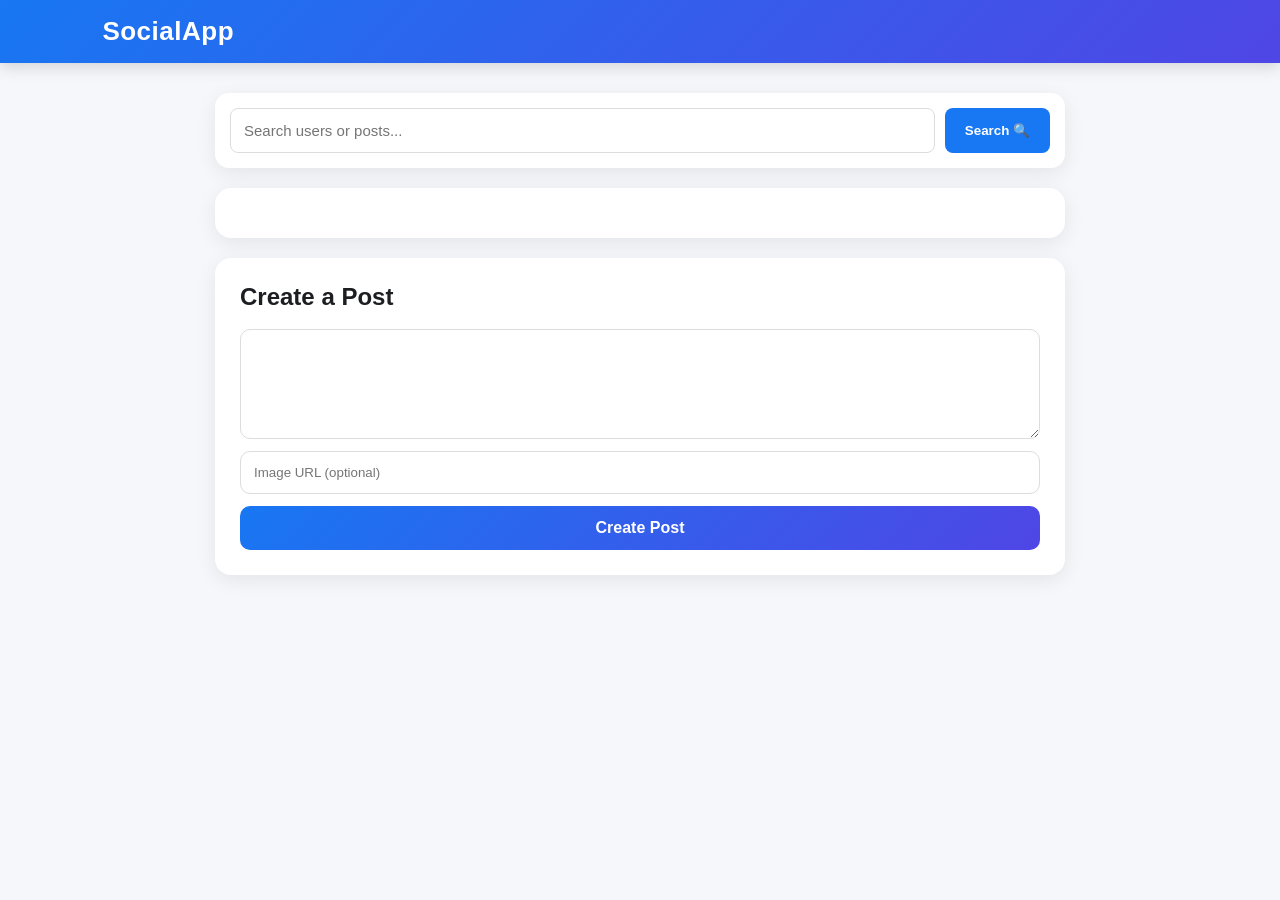
<file: frontend/index.html>
<!DOCTYPE html>
<html lang="en">

<head>

    <meta charset="UTF-8">

    <meta name="viewport"
        content="width=device-width, initial-scale=1.0">

    <title>Home - SocialApp</title>

    <link rel="stylesheet"
        href="css/style.css">

</head>

<body>

    <header class="navbar">

        <h1>SocialApp</h1>

        <nav id="nav-links">

        </nav>

    </header>


    <main class="container">

        <!-- Search Section -->

        <section class="search-section">

            <input
                type="text"
                id="search-input"
                placeholder="Search users or posts..."
            >

            <button id="search-btn">

                Search 🔍

            </button>

        </section>

        <!-- Search Results -->

        <div
            id="search-results">

        </div>

        <!-- User Welcome -->
        <section id="user-section">

        </section>


        <!-- Create Post -->
        <section
            class="create-post"
            id="create-post-section">

            <h2>Create a Post</h2>


            <form id="post-form">

                <textarea
                    id="post-content"
                    placeholder="What's on your mind?"
                    required>
                </textarea>


                <input
                    type="text"
                    id="post-image"
                    placeholder="Image URL (optional)"
                >


                <button type="submit">
                    Create Post
                </button>

            </form>


            <p id="post-message"></p>

        </section>


        <!-- All Posts -->
        <section id="posts-container">

        </section>

    </main>


    <script src="js/main.js"></script>

</body>

</html>
</file>
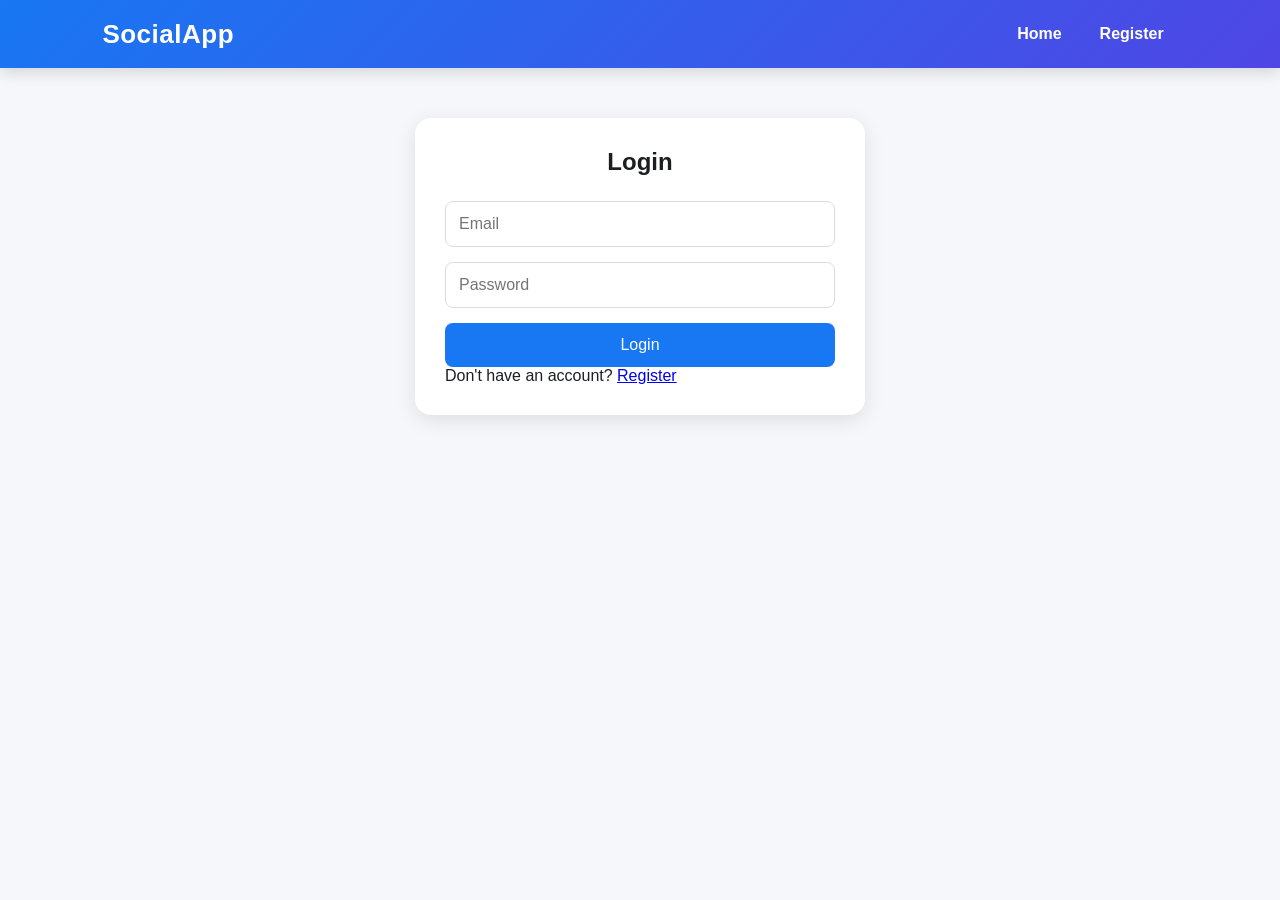
<file: frontend/edit-profile.html>
<!DOCTYPE html>
<html lang="en">

<head>

    <meta charset="UTF-8">

    <meta name="viewport"
        content="width=device-width, initial-scale=1.0">

    <title>Edit Profile - SocialApp</title>

    <link
        rel="stylesheet"
        href="css/style.css">

</head>

<body>

    <header class="navbar">

        <h1>
            SocialApp
        </h1>

        <nav>

            <a href="index.html">
                Home
            </a>

            <a id="profile-link">
                My Profile
            </a>

        </nav>

    </header>


    <main class="form-container">

        <h2>
            Edit Profile
        </h2>


        <form id="edit-profile-form">

            <input
                type="text"
                id="name"
                placeholder="Your Name"
                required
            >


            <textarea
                id="bio"
                placeholder="Write something about yourself..."
                rows="5">
            </textarea>


            <input
                type="text"
                id="profileImage"
                placeholder="Profile Image URL"
            >


            <button
                type="submit">

                Update Profile

            </button>

        </form>


        <p id="message"></p>

    </main>


    <script
        src="js/edit-profile.js">
    </script>

</body>

</html>
</file>
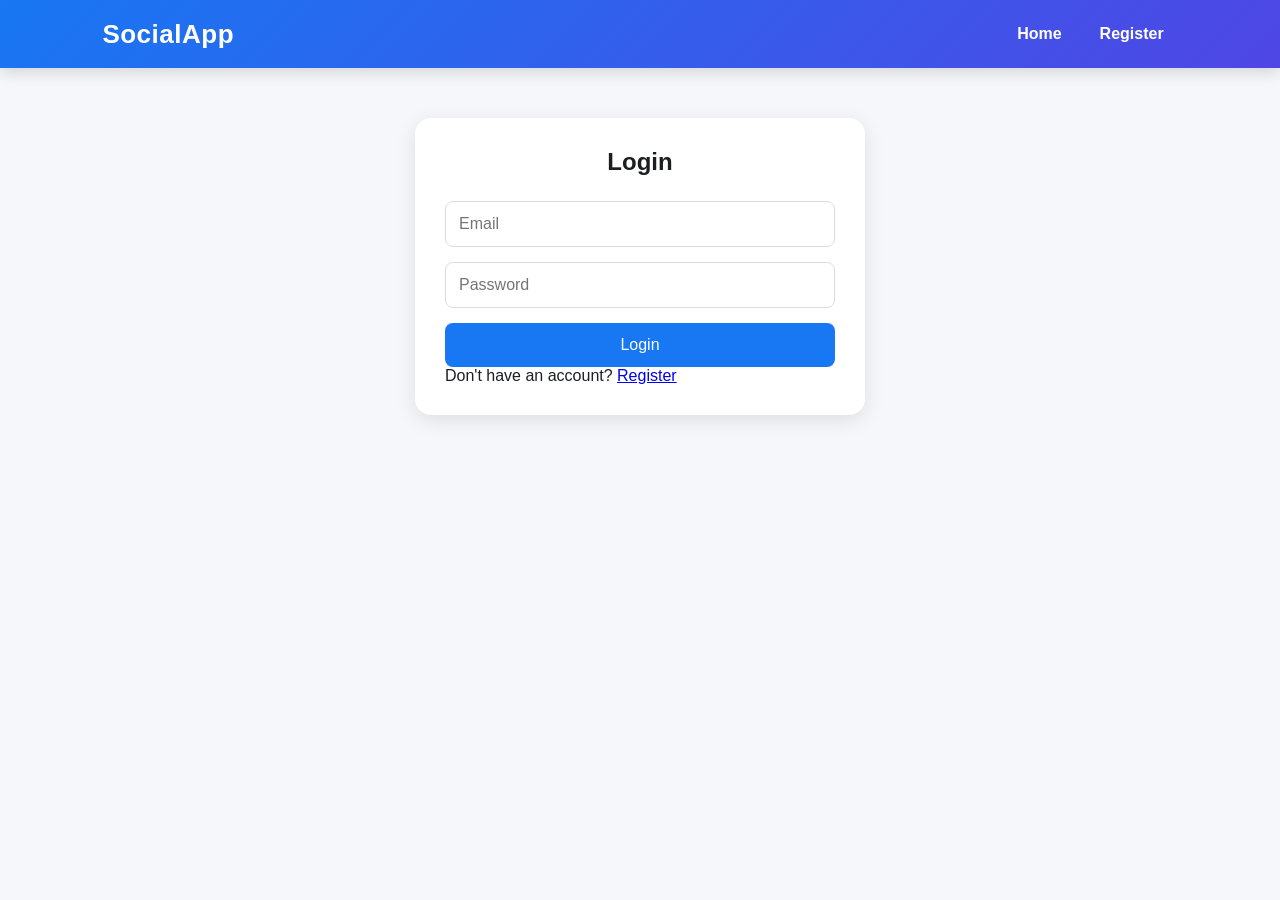
<file: frontend/login.html>
<!DOCTYPE html>
<html lang="en">

<head>

    <meta charset="UTF-8">

    <meta name="viewport"
        content="width=device-width, initial-scale=1.0">

    <title>Login - SocialApp</title>

    <link rel="stylesheet"
        href="css/style.css">

</head>

<body>

    <header class="navbar">

        <h1>SocialApp</h1>

        <nav>

            <a href="index.html">
                Home
            </a>

            <a href="register.html">
                Register
            </a>

        </nav>

    </header>


    <main class="form-container">

        <h2>Login</h2>


        <form id="login-form">

            <input
                type="email"
                id="email"
                placeholder="Email"
                required
            >


            <input
                type="password"
                id="password"
                placeholder="Password"
                required
            >


            <button type="submit">
                Login
            </button>

        </form>


        <p id="message"></p>


        <p>
            Don't have an account?

            <a href="register.html">
                Register
            </a>

        </p>

    </main>


    <script src="js/login.js"></script>

</body>

</html>
</file>
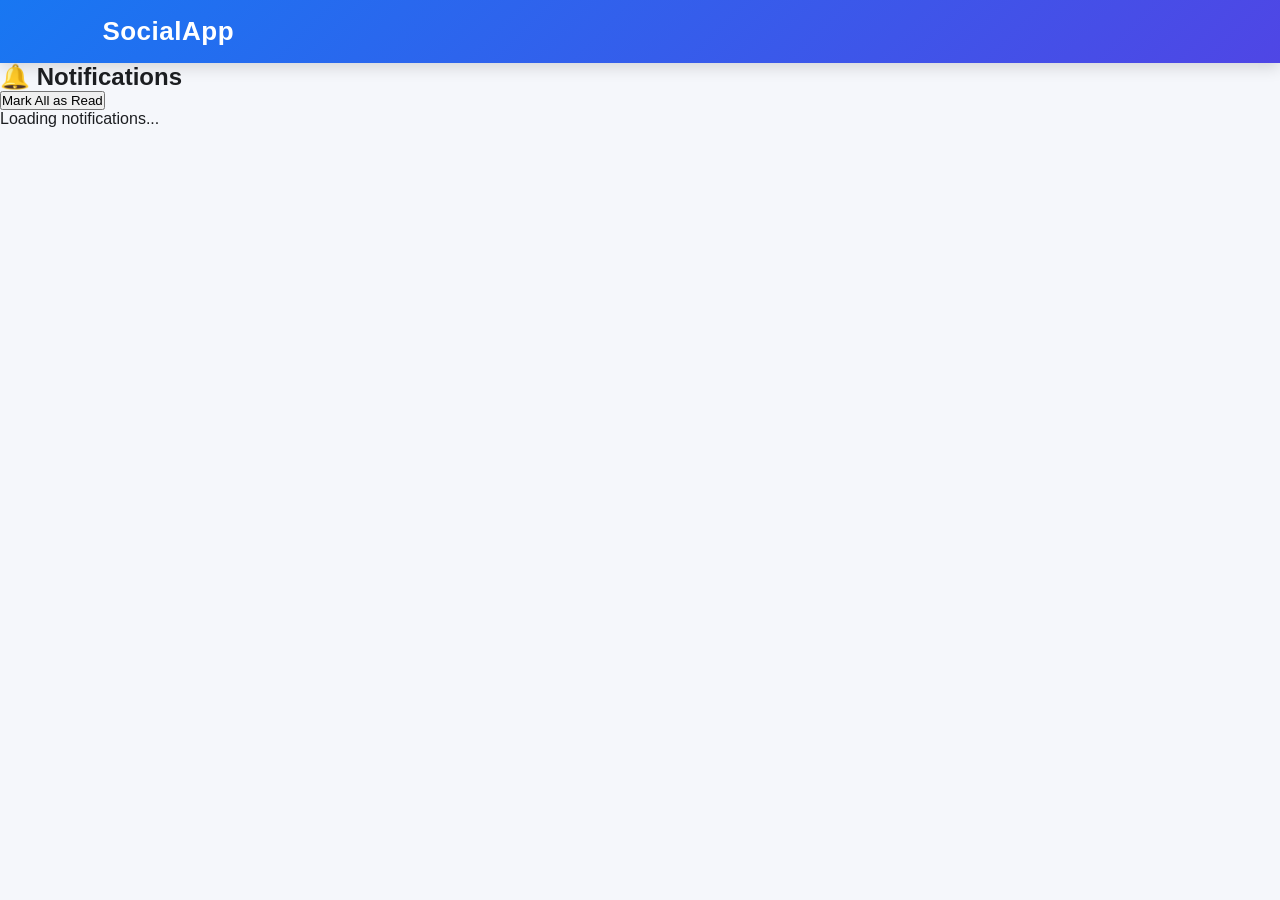
<file: frontend/notifications.html>
<!DOCTYPE html>
<html lang="en">

<head>

    <meta charset="UTF-8">

    <meta name="viewport"
        content="width=device-width, initial-scale=1.0">

    <title>
        Notifications - SocialApp
    </title>

    <link
        rel="stylesheet"
        href="css/style.css">

</head>

<body>


    <!-- ===============================
         NAVBAR
    ================================ -->

    <header class="navbar">

        <h1>
            SocialApp
        </h1>


        <nav id="nav-links">

        </nav>

    </header>


    <!-- ===============================
         NOTIFICATIONS
    ================================ -->

    <main class="notifications-container">


        <div class="notifications-header">

            <h2>
                🔔 Notifications
            </h2>


            <button
                id="mark-all-read-btn">

                Mark All as Read

            </button>

        </div>


        <div
            id="notifications-container">

            Loading notifications...

        </div>


    </main>


    <!-- ===============================
         JAVASCRIPT
    ================================ -->

    <script
        src="js/notifications.js">

    </script>


</body>

</html>
</file>
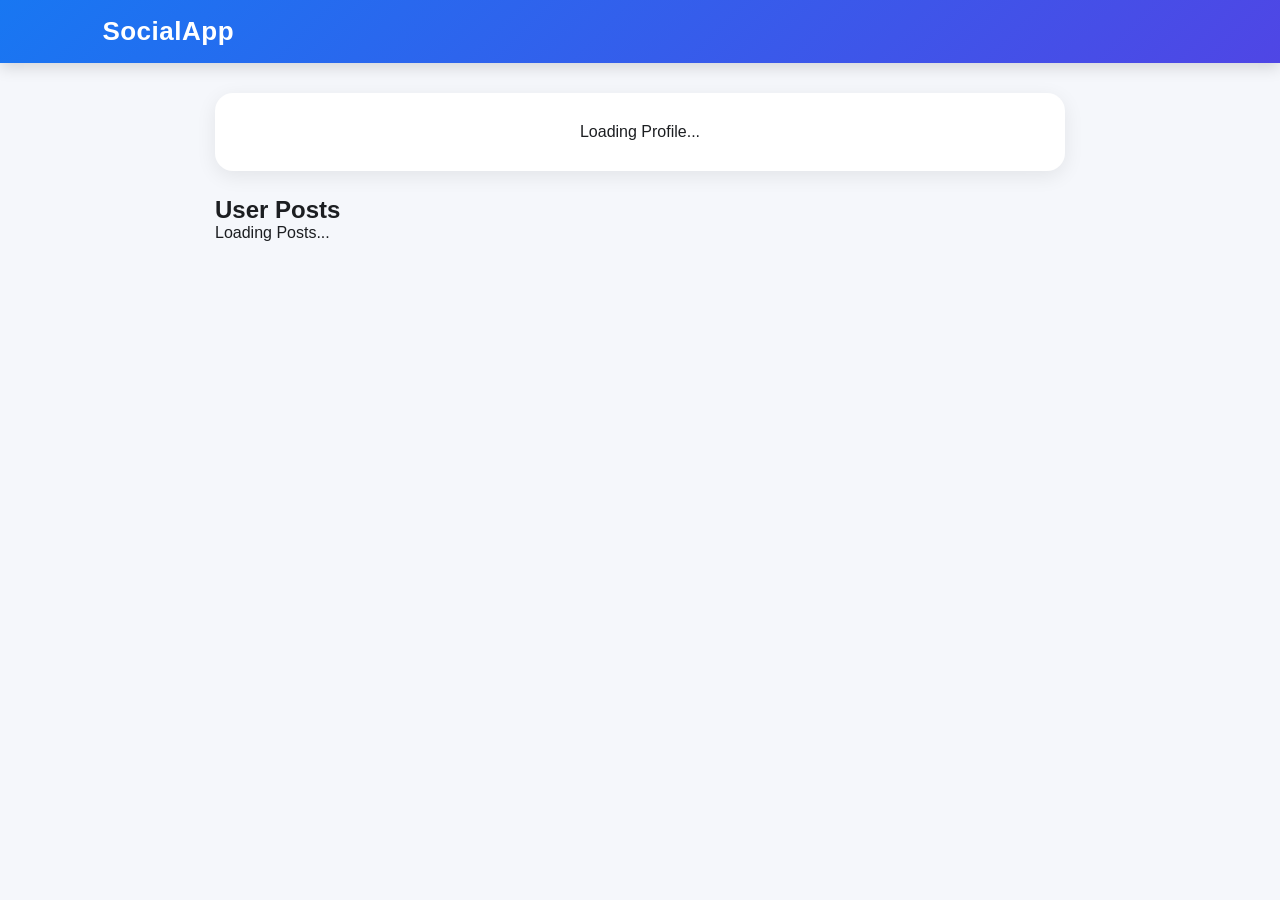
<file: frontend/profile.html>
<!DOCTYPE html>
<html lang="en">

<head>

    <meta charset="UTF-8">

    <meta name="viewport"
        content="width=device-width, initial-scale=1.0">

    <title>
        Profile - SocialApp
    </title>


    <link
        rel="stylesheet"
        href="css/style.css">

</head>


<body>


    <!-- ===============================
         NAVBAR
    ================================ -->

    <header class="navbar">


        <h1>
            SocialApp
        </h1>


        <nav
            id="nav-links">

        </nav>


    </header>


    <!-- ===============================
         PROFILE
    ================================ -->

    <main
        class="profile-container">


        <!-- Profile Information -->

        <section
            id="profile-info"
            class="profile-card">


            Loading Profile...


        </section>

        <!-- Followers / Following List -->

        <section
            id="user-list-section"
            class="user-list-section">

        </section>


        <!-- User Posts -->

        <section
            class="user-posts-section">


            <h2>

                User Posts

            </h2>


            <div
                id="posts-container">


                Loading Posts...


            </div>


        </section>


    </main>


    <!-- JavaScript -->

    <script
        src="js/profile.js">

    </script>


</body>


</html>
</file>
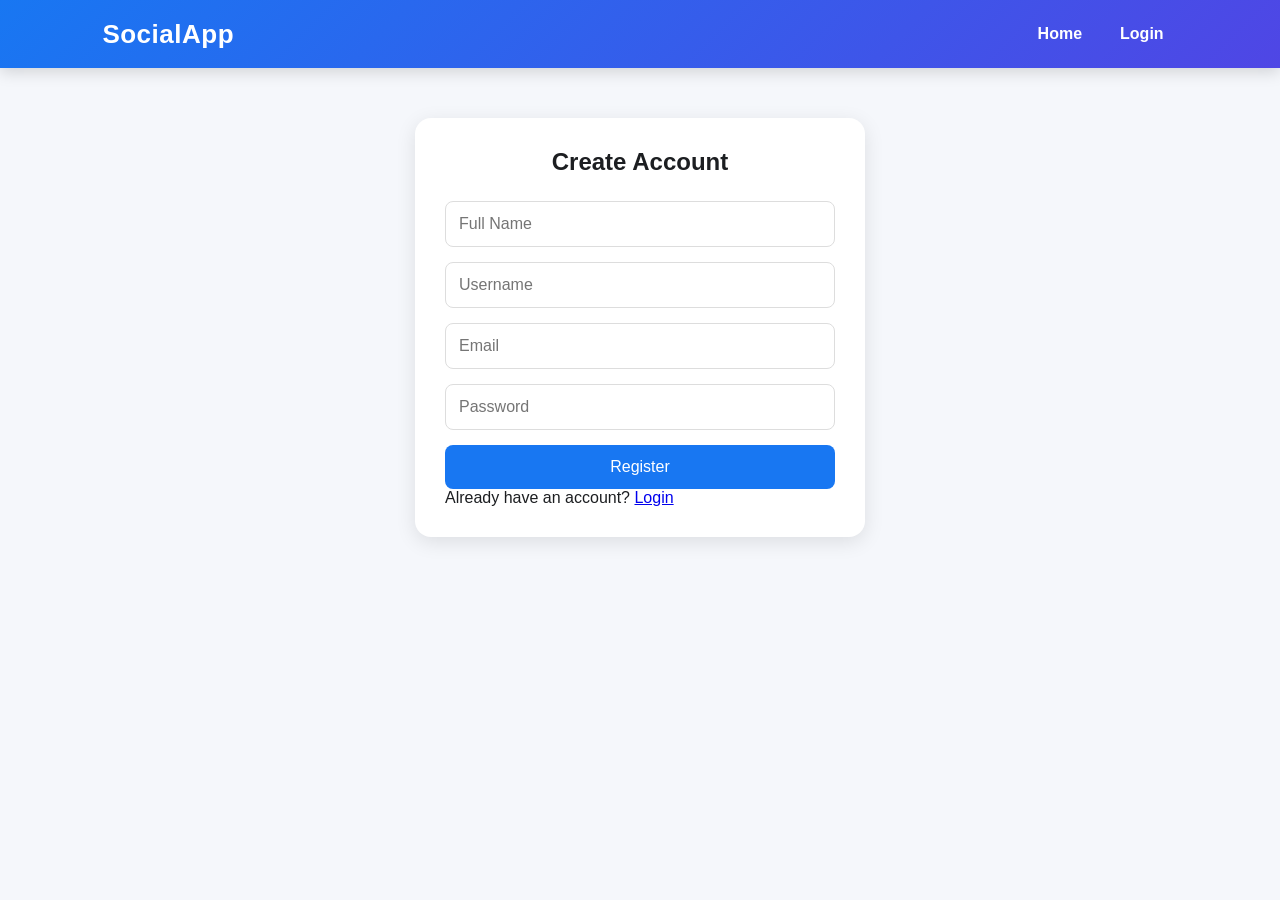
<file: frontend/register.html>
<!DOCTYPE html>
<html lang="en">

<head>

    <meta charset="UTF-8">

    <meta name="viewport"
        content="width=device-width, initial-scale=1.0">

    <title>Register - SocialApp</title>

    <link rel="stylesheet"
        href="css/style.css">

</head>

<body>

    <header class="navbar">

        <h1>SocialApp</h1>

        <nav>

            <a href="index.html">
                Home
            </a>

            <a href="login.html">
                Login
            </a>

        </nav>

    </header>


    <main class="form-container">

        <h2>Create Account</h2>


        <form id="register-form">

            <input
                type="text"
                id="name"
                placeholder="Full Name"
                required
            >


            <input
                type="text"
                id="username"
                placeholder="Username"
                required
            >


            <input
                type="email"
                id="email"
                placeholder="Email"
                required
            >


            <input
                type="password"
                id="password"
                placeholder="Password"
                required
            >


            <button type="submit">
                Register
            </button>

        </form>


        <p id="message"></p>


        <p>
            Already have an account?

            <a href="login.html">
                Login
            </a>

        </p>

    </main>


    <script src="js/register.js"></script>

</body>

</html>
</file>
<file: frontend/css/style.css>
/* RESET */

* {
    margin: 0;
    padding: 0;
    box-sizing: border-box;
}


/* BODY */

body {
    font-family: Arial, sans-serif;
    background: #f5f7fb;
    color: #1c1e21;
}


/* NAVBAR */

.navbar {
    background: linear-gradient(
        135deg,
        #1877f2,
        #4f46e5
    );

    color: white;

    padding: 16px 8%;

    display: flex;

    justify-content: space-between;

    align-items: center;

    position: sticky;

    top: 0;

    z-index: 1000;

    box-shadow:
        0 4px 15px
        rgba(0, 0, 0, 0.15);
}


.navbar h1 {
    font-size: 26px;
    letter-spacing: 0.5px;
}


.navbar nav {
    display: flex;
    align-items: center;
    gap: 10px;
}


.navbar a {
    color: white;
    text-decoration: none;
    font-weight: bold;
    padding: 9px 14px;
    border-radius: 8px;
    transition: 0.3s;
}


.navbar a:hover {
    background: rgba(255, 255, 255, 0.2);
}


.navbar button {
    background: transparent;
    border: 1px solid white;
    color: white;
    padding: 9px 15px;
    border-radius: 8px;
    cursor: pointer;
    font-weight: bold;
    transition: 0.3s;
}


.navbar button:hover {
    background: white;
    color: #1877f2;
}


/* MAIN CONTAINER */

.container,
.profile-container {
    width: 90%;
    max-width: 850px;
    margin: 30px auto;
}


/* USER SECTION */

#user-section {
    background: white;
    padding: 25px;
    border-radius: 16px;
    margin-bottom: 20px;

    box-shadow:
        0 5px 20px
        rgba(0, 0, 0, 0.08);
}


#user-section h2 {
    margin-bottom: 8px;
    color: #111827;
}


/* SEARCH */

.search-section {
    background: white;
    padding: 15px;
    margin-bottom: 20px;
    border-radius: 14px;

    display: flex;
    gap: 10px;

    box-shadow:
        0 5px 20px
        rgba(0, 0, 0, 0.08);
}


.search-section input {
    flex: 1;
    padding: 13px;

    border: 1px solid #ddd;
    border-radius: 8px;

    font-size: 15px;
    outline: none;
}


.search-section input:focus {
    border-color: #1877f2;
}


.search-section button {
    padding: 12px 20px;

    background: #1877f2;
    color: white;

    border: none;
    border-radius: 8px;

    cursor: pointer;
    font-weight: bold;

    transition: 0.3s;
}


.search-section button:hover {
    background: #125dcc;
}


/* CREATE POST */

.create-post {
    background: white;
    padding: 25px;
    margin-bottom: 25px;

    border-radius: 16px;

    box-shadow:
        0 5px 20px
        rgba(0, 0, 0, 0.08);
}


.create-post h2 {
    margin-bottom: 18px;
}


.create-post form {
    display: flex;
    flex-direction: column;
    gap: 12px;
}


.create-post textarea {
    min-height: 110px;

    resize: vertical;

    padding: 14px;

    font-size: 16px;

    border: 1px solid #ddd;

    border-radius: 10px;

    outline: none;
}


.create-post textarea:focus,
.create-post input:focus {
    border-color: #1877f2;
}


.create-post input {
    padding: 13px;

    border: 1px solid #ddd;

    border-radius: 10px;

    outline: none;
}


.create-post button {
    padding: 13px;

    background: linear-gradient(
        135deg,
        #1877f2,
        #4f46e5
    );

    color: white;

    border: none;

    border-radius: 10px;

    cursor: pointer;

    font-size: 16px;

    font-weight: bold;

    transition: 0.3s;
}


.create-post button:hover {
    transform: translateY(-2px);
}


/* POST CARD */

.post-card {
    background: white;

    padding: 24px;

    margin-bottom: 25px;

    border-radius: 16px;

    box-shadow:
        0 4px 15px
        rgba(0, 0, 0, 0.08);

    overflow: hidden;
}


.post-card:hover {
    transform: translateY(-3px);

    box-shadow:
        0 8px 25px
        rgba(0, 0, 0, 0.12);
}


.post-card h3 {
    margin-bottom: 5px;
}


.post-card h3 a {
    color: #1877f2;

    text-decoration: none;
}


.post-card h3 a:hover {
    text-decoration: underline;
}


.post-card p {
    margin: 10px 0;
    line-height: 1.6;
}


/* POST IMAGE */

.post-card img,
.post-image {
    width: 100%;

    max-height: 400px;

    object-fit: cover;

    border-radius: 14px;

    display: block;

    margin: 15px 0;
}


/* POST ACTIONS */

.post-actions {
    display: flex;

    align-items: center;

    flex-wrap: wrap;

    gap: 10px;

    margin-top: 15px;

    padding-top: 15px;

    border-top: 1px solid #eee;
}


.like-btn,
.edit-post-btn,
.delete-post-btn {
    padding: 8px 13px;

    border: none;

    border-radius: 8px;

    cursor: pointer;

    font-weight: bold;

    transition: 0.3s;
}


.like-btn {
    background: #e8f1ff;
    color: #1877f2;
}


.like-btn:hover {
    background: #1877f2;
    color: white;
}


.edit-post-btn {
    background: #fff4d6;
    color: #b77900;
}


.edit-post-btn:hover {
    background: #f5b700;
    color: white;
}


.delete-post-btn {
    background: #ffe5e5;
    color: #dc2626;
}


.delete-post-btn:hover {
    background: #dc2626;
    color: white;
}


/* COMMENTS */

.comment-section {
    margin-top: 20px;

    padding-top: 15px;

    border-top: 1px solid #eee;
}


.comment-input {
    width: 75%;

    padding: 11px;

    border: 1px solid #ddd;

    border-radius: 8px;

    outline: none;
}


.comment-btn {
    padding: 11px 15px;

    background: #22c55e;

    color: white;

    border: none;

    border-radius: 8px;

    cursor: pointer;

    font-weight: bold;
}


.comment-btn:hover {
    background: #16a34a;
}


.comment {
    background: #f5f7fb;

    padding: 12px;

    margin-top: 10px;

    border-radius: 10px;
}


.comment strong {
    color: #1877f2;
}


/* PROFILE */

.profile-card {
    background: white;

    padding: 30px;

    border-radius: 18px;

    margin-bottom: 25px;

    text-align: center;

    box-shadow:
        0 5px 20px
        rgba(0, 0, 0, 0.08);
}


.profile-card h2 {
    margin-bottom: 10px;
}


.profile-image {
    width: 150px;
    height: 150px;

    border-radius: 50%;

    object-fit: cover;

    display: block;

    margin: 10px auto 20px;

    border: 5px solid #1877f2;
}


.follow-stats {
    display: flex;

    justify-content: center;

    gap: 25px;

    margin: 20px 0;

    font-size: 16px;
}


#follow-btn,
#edit-profile-btn {
    padding: 11px 25px;

    border: none;

    border-radius: 8px;

    background: #1877f2;

    color: white;

    cursor: pointer;

    font-weight: bold;
}


#follow-btn:hover,
#edit-profile-btn:hover {
    background: #125dcc;
}

/* SEARCH RESULTS */

.search-result {
    background: white;

    padding: 15px;

    margin-bottom: 10px;

    border-radius: 10px;

    box-shadow:
        0 3px 10px
        rgba(0, 0, 0, 0.07);
}


.search-result a {
    color: #1877f2;

    text-decoration: none;

    font-weight: bold;
}

/* FORM */

.form-container {
    width: 90%;

    max-width: 450px;

    margin: 50px auto;

    background: white;

    padding: 30px;

    border-radius: 16px;

    box-shadow:
        0 5px 20px
        rgba(0, 0, 0, 0.1);
}


.form-container h2 {
    text-align: center;

    margin-bottom: 25px;
}


.form-container form {
    display: flex;

    flex-direction: column;

    gap: 15px;
}


.form-container input {
    padding: 13px;

    border: 1px solid #ddd;

    border-radius: 8px;

    font-size: 16px;
}


.form-container button {
    padding: 13px;

    background: #1877f2;

    color: white;

    border: none;

    border-radius: 8px;

    font-size: 16px;

    cursor: pointer;
}

/* MOBILE RESPONSIVE */

@media (max-width: 600px) {

    .navbar {
        padding: 15px;

        flex-direction: column;

        gap: 12px;
    }


    .navbar nav {
        flex-wrap: wrap;

        justify-content: center;
    }


    .container,
    .profile-container {
        width: 95%;

        margin-top: 20px;
    }


    .search-section {
        flex-direction: column;
    }


    .search-section button {
        width: 100%;
    }


    .comment-input {
        width: 100%;

        margin-bottom: 10px;
    }


    .comment-btn {
        width: 100%;
    }


    .post-actions {
        gap: 8px;
    }


    .profile-image {
        width: 120px;
        height: 120px;
    }

}

/* PROFILE HEADER */

.profile-header {
    display: flex;
    flex-direction: column;
    align-items: center;
    text-align: center;
}

/* PROFILE DETAILS */

.profile-details h1 {
    margin-bottom: 5px;
}


.profile-details .username {
    color: #555;
    margin-bottom: 8px;
}


.profile-details .bio {
    margin-bottom: 15px;
}

/* PROFILE STATS */

.profile-stats {
    display: flex;
    justify-content: center;
    gap: 20px;
    margin: 20px 0;
}


.stat-button {
    border: none;
    background: #f1f5f9;
    padding: 12px 22px;
    border-radius: 12px;
    cursor: pointer;

    display: flex;
    flex-direction: column;
    gap: 4px;

    transition: 0.3s;
}


.stat-button:hover {
    background: #dbeafe;
    transform: translateY(-2px);
}


.stat-button strong {
    font-size: 20px;
    color: #1877f2;
}


.stat-button span {
    color: #555;
    font-size: 14px;
}

/* USER LIST SECTION */

.user-list-section {
    margin-bottom: 25px;
}


.user-list-card {
    background: white;
    padding: 22px;
    border-radius: 16px;

    box-shadow:
        0 5px 20px
        rgba(0, 0, 0, 0.08);
}


.user-list-header {
    display: flex;
    justify-content: space-between;
    align-items: center;

    margin-bottom: 15px;

    border-bottom: 1px solid #eee;
    padding-bottom: 12px;
}


.user-list-header h2 {
    color: #111827;
}


.user-list-header button {
    border: none;
    background: #fee2e2;
    color: #dc2626;

    width: 32px;
    height: 32px;

    border-radius: 50%;

    cursor: pointer;

    font-weight: bold;
}


.user-list-header button:hover {
    background: #dc2626;
    color: white;
}

/* USER LIST ITEM */

.user-list-item {
    display: flex;
    align-items: center;

    gap: 14px;

    padding: 12px;

    border-bottom: 1px solid #eee;

    transition: 0.3s;
}


.user-list-item:hover {
    background: #f8fafc;
}


.user-list-item img {
    width: 50px;
    height: 50px;

    border-radius: 50%;

    object-fit: cover;

    border: 2px solid #1877f2;
}


.user-list-item a {
    color: #1877f2;

    font-size: 17px;

    font-weight: bold;

    text-decoration: none;
}


.user-list-item a:hover {
    text-decoration: underline;
}


.user-list-item p {
    margin-top: 4px;

    color: #666;

    font-size: 14px;
}

/* FOLLOW BUTTON */

.follow-btn,
.edit-profile-btn {
    padding: 10px 20px;

    border: none;

    border-radius: 8px;

    background: #1877f2;

    color: white;

    cursor: pointer;

    font-weight: bold;
}


.follow-btn:hover,
.edit-profile-btn:hover {
    background: #125dcc;
}

/* MOBILE */

@media (max-width: 600px) {

    .profile-stats {
        gap: 10px;
    }


    .stat-button {
        padding: 10px 15px;
    }


    .user-list-item {
        padding: 10px 5px;
    }

}

/* FOLLOWERS / FOLLOWING BOX */

.stat-box {
    cursor: pointer;
    transition: 0.3s;
}


.stat-box:hover {
    transform: scale(1.08);
    color: #2563eb;
}

/* OVERLAY */

.user-list-overlay {

    position: fixed;

    top: 0;
    left: 0;

    width: 100%;
    height: 100%;

    background: rgba(
        0,
        0,
        0,
        0.6
    );

    display: flex;

    justify-content: center;

    align-items: center;

    z-index: 9999;

}

/* LIST BOX */

.user-list-box {

    background: white;

    width: 400px;

    max-width: 90%;

    max-height: 80vh;

    overflow-y: auto;

    border-radius: 15px;

    padding: 25px;

    position: relative;

}


.user-list-box h2 {

    text-align: center;

    margin-bottom: 20px;

}

/* USER ITEM */

.user-list-item {

    display: flex;

    align-items: center;

    gap: 15px;

    padding: 12px;

    border-bottom: 1px solid #ddd;

}


.user-list-item img {

    width: 50px;

    height: 50px;

    border-radius: 50%;

    object-fit: cover;

}


.user-list-item a {

    font-weight: bold;

    color: #2563eb;

    text-decoration: none;

}


.user-list-item p {

    margin: 5px 0 0;

    color: #666;

}

/* CLOSE BUTTON */

.close-list-btn {

    position: absolute;

    right: 15px;

    top: 10px;

    border: none;

    background: none;

    font-size: 20px;

    cursor: pointer;

}

.notification-count {
    
    display: inline-flex;
    
    align-items: center;
    
    justify-content: center;

    min-width: 20px;
    
    height: 20px;

    padding: 0 6px;

    margin-left: 5px;

    background-color: red;

    color: white;

    border-radius: 50%;

    font-size: 12px;

    font-weight: bold;
}

#notification-badge {
    background-color: red;
    color: white;
    border-radius: 50%;
    padding: 3px 7px;
    font-size: 12px;
    margin-left: 5px;
    font-weight: bold;
}
</file>
